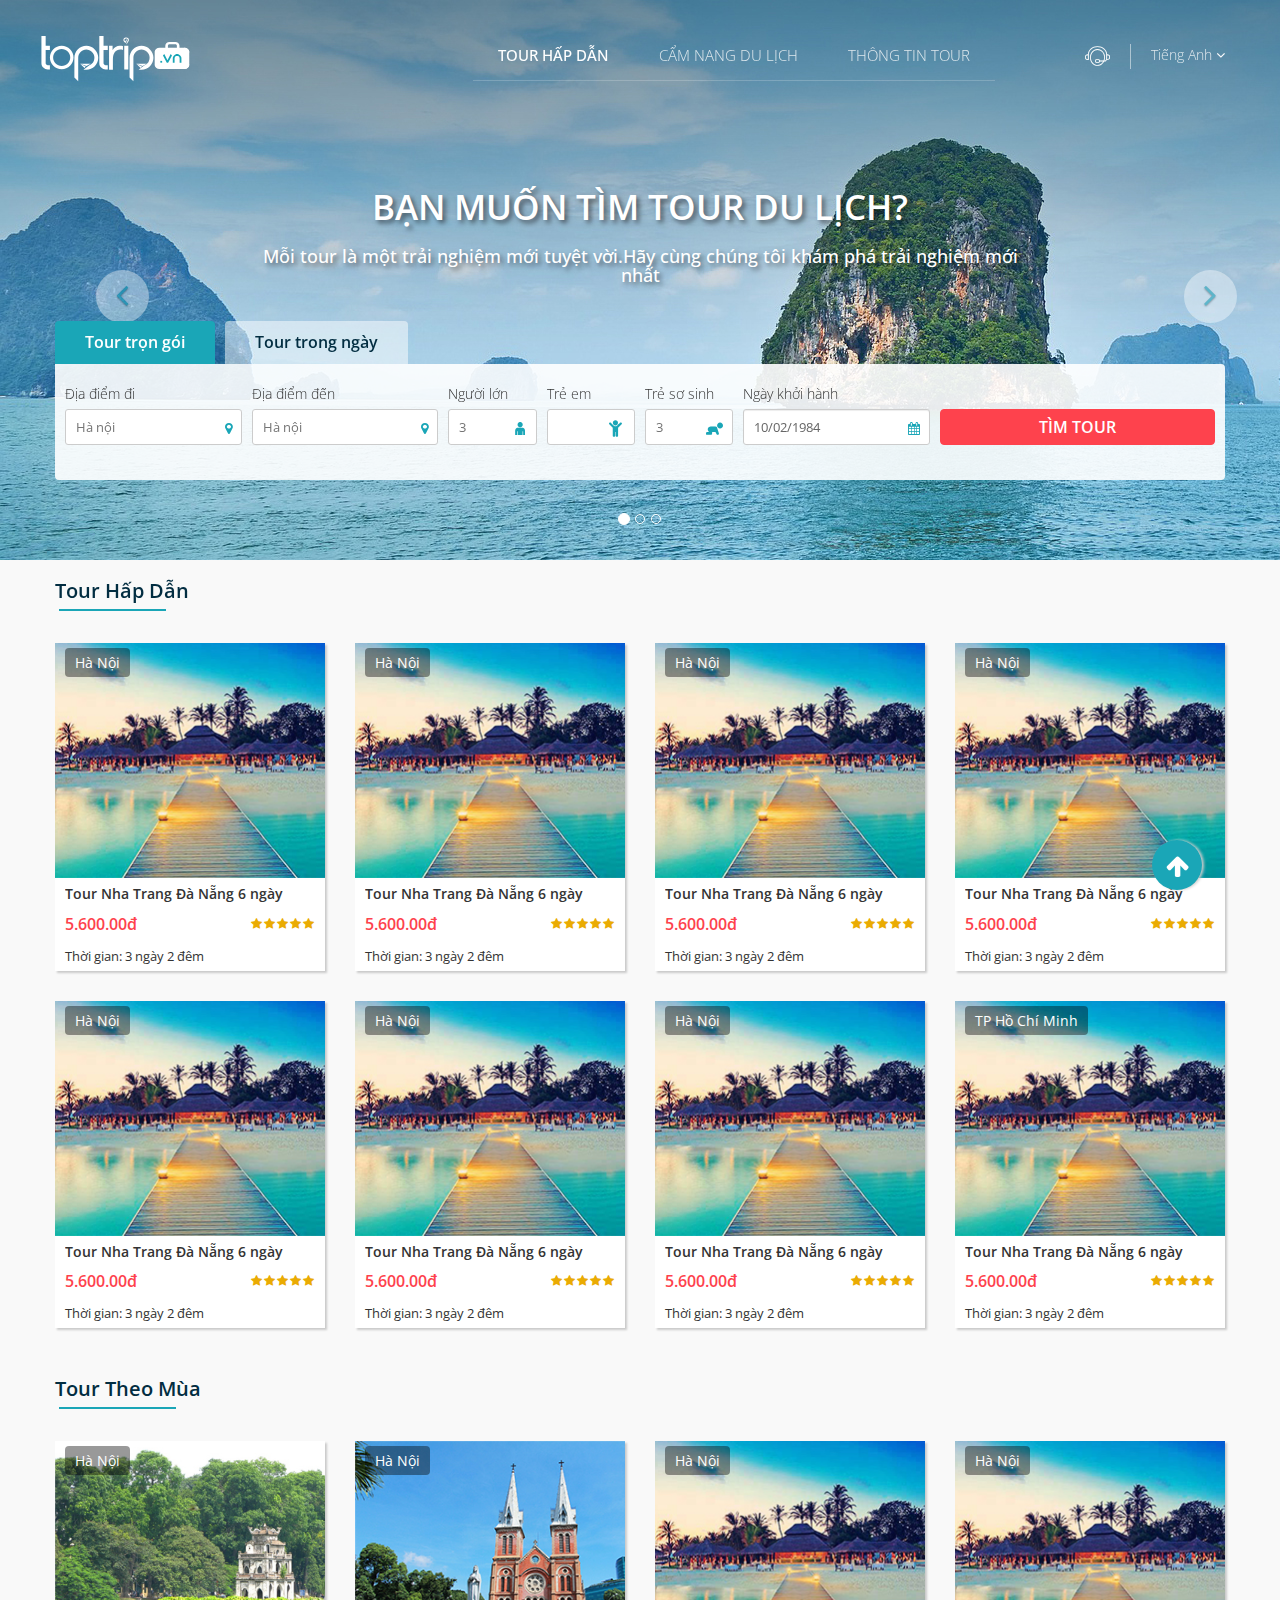
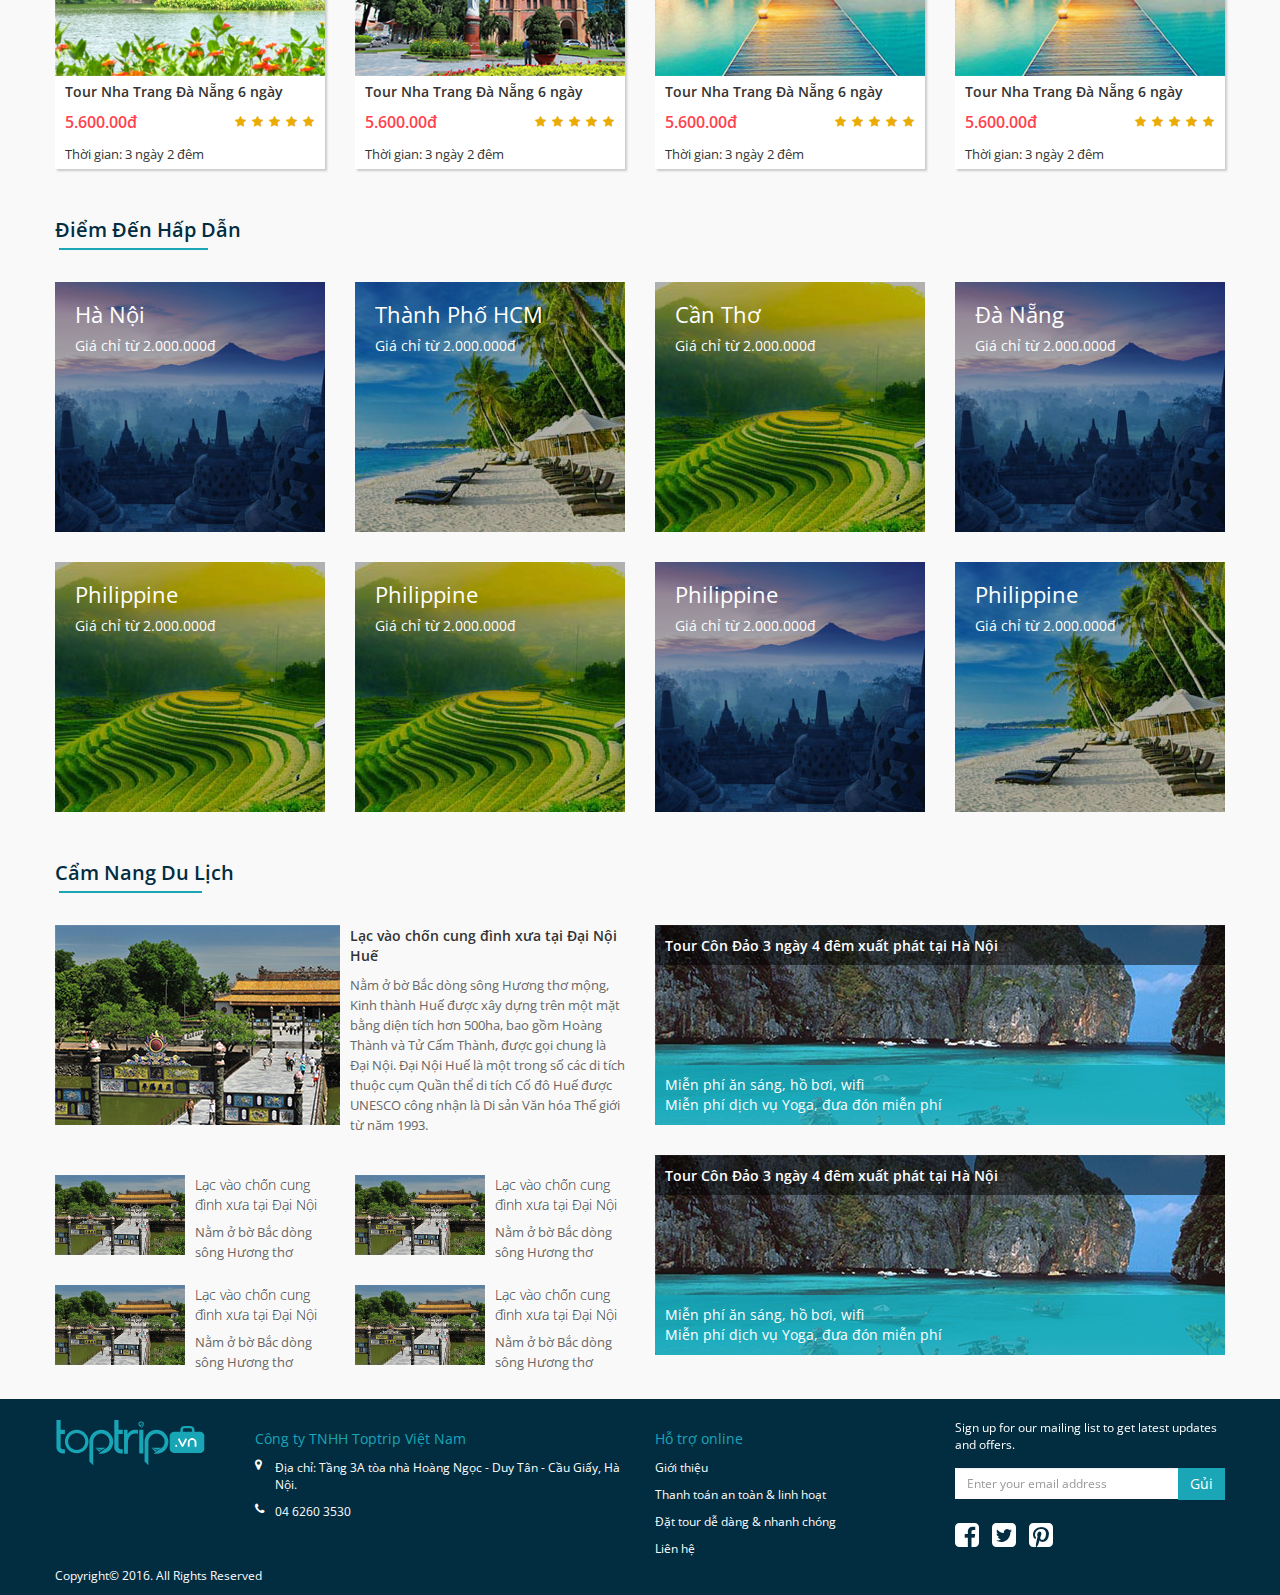
<file: index.html>
<!DOCTYPE html>
<html lang="en">

<head>
	<meta charset="utf-8">
	<meta http-equiv="X-UA-Compatible" content="IE=edge">
	<link href="https://fonts.googleapis.com/css?family=Open+Sans:400,600,600i,700,800" rel="stylesheet">
	<meta name="viewport" content="width=device-width, initial-scale=1.0, maximum-scale=1.0, user-scalable=no" />
	<title>Home Page</title>

	<!-- Bootstrap -->
	<link href="assets/css/swiper.min.css" rel="stylesheet">
	<link href="assets/css/lightgallery.min.css" rel="stylesheet">
	<link href="assets/css/style.css" rel="stylesheet">
	<link href="assets/css/daterangepicker.css" rel="stylesheet">

	<!-- HTML5 shim and Respond.js for IE8 support of HTML5 elements and media queries -->
	<!--[if lt IE 9]>
		<script src="https://oss.maxcdn.com/html5shiv/3.7.2/html5shiv.min.js"></script>
		<script src="https://oss.maxcdn.com/respond/1.4.2/respond.min.js"></script>
	<![endif]-->

	<!-- Favicon -->
	<link rel="apple-touch-icon-precomposed" href="assets/ico/apple-touch-icon-precomposed.png">
	<link rel="icon" href="assets/ico/favicon.ico">
</head>

<body class="home-page" id="page" data-spy="scroll" data-target=".navbar" data-offset="100">
	<!-- <nav id="offcanvas-menu" class="offcanvas-menu">
		<ul class="menu">
			<li class=""><a href="#page">Home</a></li>
			<li><a href="#our-service">Services</a></li>
			<li><a href="#platform-module">Platform</a></li>
			<li><a href="#our-project">Projects</a></li>
			<li><a href="#job-openings">Join Us</a></li>
			<li><a href="about-us.html">About Us</a></li>
			<li><a href="contact.html">Contact</a></li>
		</ul>
	</nav> -->
	<div class="wrapper">
		<section class="carousel-form">
			<div class="container-fluid">
				<div id="homeCarousel" class="carousel slide" data-ride="carousel">
					 <ol class="carousel-indicators">
					    <li data-target="#homeCarousel" data-slide-to="0" class="active"></li>
					    <li data-target="#homeCarousel" data-slide-to="1"></li>
					    <li data-target="#homeCarousel" data-slide-to="2"></li>
					  </ol>
					  <!-- Wrapper for slides -->
					  <div class="carousel-inner" role="listbox">
					    <div class="item active">
					      <img src="assets/images/bg-home.jpg" alt="Slide home">
					      <div class="carousel-caption">
						      <h1>Bạn muốn tìm tour du lịch?</h1>
							  <h2>Mỗi tour là một trải nghiệm mới tuyệt vời.Hãy cùng chúng tôi khám phá trải nghiệm mới nhất</h2>
					      </div>
					    </div>
					  </div>

					  <!-- Controls -->
					  <a class="left carousel-control" href="#homeCarousel" role="button" data-slide="prev">
					    <span class="left-circle" aria-hidden="true">
					    	<i class="fa fa-angle-left" aria-hidden="true"></i>
					    </span>
					    <span class="sr-only">Previous</span>
					  </a>
					  <a class="right carousel-control" href="#homeCarousel" role="button" data-slide="next">
					    <span class="right-circle" aria-hidden="true"><i class="fa fa-angle-right" aria-hidden="true"></i></span>
					    <span class="sr-only">Next</span>
					  </a>
				</div>
			</div>
			<header id="header" class="site-header">
				<div class="container">
					<nav id="sticky-navbar" class="navbar navbar-default navbar-fixed-top navbar-home" role="navigation" data-spy="affix" data-offset-top="60" data-offset-bottom="244">
					<div class="container container-lg">
						<!-- Brand and toggle get grouped for better mobile display -->
						<div class="navbar-header">
							<button type="button" class="navbar-toggle" data-toggle="collapse" data-target=".navbar-ex1-collapse">
								<span class="sr-only">Toggle navigation</span>
								<span class="icon-bar"></span>
								<span class="icon-bar"></span>
								<span class="icon-bar"></span>
							</button>
							<a class="navbar-brand navbar-logo" href="index.html"><img class="default-logo" src="assets/images/logo-white.svg" alt="Logo"><img class="secondary-logo" src="assets/images/logo-color.svg" alt="Logo"></a>
						</div>

						<!-- Collect the nav links, forms, and other content for toggling -->
						<div class="collapse navbar-collapse navbar-ex1-collapse">
							<ul class="nav navbar-nav menutop">
								<li class="active"><a href="listtour.html">Tour hấp dẫn</a></li>
								<li><a href="new.html">cẩm nang du lịch</a></li>
								<li><a href="listtour.html">thông tin tour</a></li>
							</ul>
							<ul class="nav navbar-nav select-language">
								<li class="dropdown open">
			                       <a href="#" data-toggle="modal" data-target="#mysupport"> 
			                            <i class="icon icon-support" aria-hidden="true"></i>
			                        </a>
			                    </li>
			                    <li class="dropdown">
			                    	<a href="#" class="dropdown-toggle" id="language" data-toggle="dropdown" role="button" aria-haspopup="true" aria-expanded="true"> 
			                    			Tiếng Anh
			                    		<i class="fa fa-angle-down" aria-hidden="true"></i>
			                    	</a>
			                    	<ul class="dropdown-menu language" aria-labelledby="language">
				                    	<li>
					                    	<a href="#">Tiếng Việt</a>
				                    	</li>
				                    	<li>
					                    	<a href="#">Tiếng Nga</a>
				                    	</li>
			                    	</ul>
			                    </li>
							</ul>	
							<!--  popup support -->
							<div id="mysupport" class="modal fade model-popup" role="dialog">
							  <div class="modal-dialog">

							    <!-- Modal content-->
							    <div class="modal-content">
							      <div class="modal-header">
							        <button type="button" class="close" data-dismiss="modal">&times;</button>
							        <h4 class="modal-title">Hỗ trợ</h4>
							      </div>
							      <div class="modal-body">
							        <p class="text-center">Gọi ngay đến số  08 526 565 để được hỗ trợ</p>
							      </div>
							      
							    </div>

							  </div>
							</div>
						</div><!-- /.navbar-collapse -->
					</div>
				</nav>
				</div>
			</header>
			<!-- end header -->
			<div class="box-seach">	
				<div class="container">
					<ul class="nav nav-tabs tabs-home" role="tablist">
					    <li role="presentation" class="active"><a href="#tourpackage" aria-controls="home" role="tab" data-toggle="tab">Tour trọn gói</a></li>
					    <li role="presentation"><a href="#tour" aria-controls="tour" role="tab" data-toggle="tab">Tour trong ngày</a></li>
					</ul>
				<div class="tab-content">
				    <div role="tabpanel" class="tab-pane active" id="tourpackage">
					    <form action="index-content_submit" method="get" accept-charset="utf-8">
					    	<div class="booking-form">
					    		<div class="row main-form">
									<div class="col-md-2 col-xs-12 col-item">
										<div class="form-group">
											<label for="search-from">Địa điểm đi</label>
											<input id="search-from" type="text" name="" placeholder="Hà nội">
											<i class="fa fa-map-marker" aria-hidden="true"></i>
										</div>
									</div>	
									<div class="col-md-2 col-xs-12 col-item">
										<div class="form-group">
											<label for="search-to">Địa điểm đến</label>
											<input id="search-to" type="text" name=""  placeholder="Hà nội">
											<i class="fa fa-map-marker" aria-hidden="true"></i>
										</div>
									</div>	
									<div class="col-md-1 col-xs-12 col-item">
										<div class="form-group">
											<label for="search-adults">Người lớn</label>
											<input id="search-adults" type="text" name="" placeholder="3">
											<i class="icon icon-adult-avatar" aria-hidden="true"></i>
										</div>
									</div>		
									<div class="col-md-1 col-xs-12 col-item">
										<div class="form-group">
											<label for="search-children">Trẻ em</label>
											<input id="search-children" type="text" name="">
											<i class="icon icon-Children" aria-hidden="true"></i>
										</div>
									</div>		
									<div class="col-md-1 col-xs-12 col-item">
										<div class="form-group">
											<label for="search-infants">Trẻ sơ sinh</label>
											<input  id="search-infants" type="text" name="" placeholder="3">
											<i class="icon icon-crawling-baby-silhouette" aria-hidden="true"></i>
										</div>
									</div>	
									<div class="col-md-2 col-item col-xs-12">
										<div class="form-group">
											<label for="search-date">Ngày khởi hành</label>
											<input id="search-date"  type="text" name="daterange" class="date form-control" value="10/2/1984">
											<i class="fa fa-calendar" aria-hidden="true"></i>
										</div>
									</div>		
									<div class="col-md-3 col-xs-12 col-item">
										<button type="submit" class="btn btn-primary btn-searchtour ">tìm tour</button>
									</div>		    		
					    		</div>
					    	</div>
						</form>		    	
				    </div>
				    <div role="tabpanel" class="tab-pane" id="tour">
				    	 <form action="index-content_submit" method="get" accept-charset="utf-8">
					    	<div class="booking-form">
					    		<div class="row main-form">
									<div class="col-md-2 col-xs-12 col-item">
										<div class="form-group">
											<label for="">Địa điểm đi</label>
											<input type="" name="" placeholder="Hà nội">
											<i class="fa fa-map-marker" aria-hidden="true"></i>
										</div>
									</div>	
									<div class="col-md-2 col-xs-12 col-item">
										<div class="form-group">
											<label for="">Địa điểm đến</label>
											<input type="" name=""  placeholder="Hà nội">
											<i class="fa fa-map-marker" aria-hidden="true"></i>
										</div>
									</div>	
									<div class="col-md-1 col-xs-12 col-item">
										<div class="form-group">
											<label for="">Người lớn</label>
											<input type="" name="" placeholder="3">
											<i class="icon icon-adult-avatar" aria-hidden="true"></i>
										</div>
									</div>		
									<div class="col-md-1 col-xs-12 col-item">
										<div class="form-group">
											<label for="">Trẻ em</label>
											<input type="" name="">
											<i class="icon icon-Children" aria-hidden="true"></i>
										</div>
									</div>		
									<div class="col-md-1 col-xs-12 col-item">
										<div class="form-group">
											<label for="">Trẻ sơ sinh</label>
											<input type="" name="" placeholder="3">
											<i class="icon icon-crawling-baby-silhouette" aria-hidden="true"></i>
										</div>
									</div>	
									<div class="col-md-2 col-item col-xs-12">
										<div class="form-group">
											<label for="search-date">Ngày khởi hành</label>
											<input id="search-date"  type="text" name="daterange" class="date form-control" value="5/2/1988">
											<i class="fa fa-calendar" aria-hidden="true"></i>
										</div>
									</div>		
									<div class="col-md-3 col-xs-12 col-item">
										<button type="submit" class="btn btn-primary btn-searchtour ">tìm tour</button>
									</div>		    		
					    		</div>
					    	</div>
						</form>
				    </div>
				</div>
				</div>
			</div>
			<!-- end box search -->
		</section>
<main id="main" class="site-main">
	<section class="tour-hot">
		<div class="container">
			<h2 class="tour-title">
				<a href="listtour.html" title="">Tour hấp dẫn</a>
			</h2>
			<div class="tour-body tour-mobile">
				<div class="tourhot-projects">
					<div id="tourhot-projects"  class="swiper-container">
						<!-- Additional required wrapper -->
						<div class="swiper-wrapper">
							<!-- Slides -->
							<div class="swiper-slide">
								<div class="tour-item">
									<div class="tour-image">
										<a href="" title="">
											<img src="assets/images/tour-img.jpg" class="img-responsive" alt="">
										</a>
										<span><a href="" title="">Hà Nội</a></span>
									</div>
									<div class="tour-info">
										<h4>
											<a href="" title="">Tour Nha Trang Đà Nẵng 6 ngày</a>
										</h4>
										<div class="tour-price-rating clearfix">
											<span class="tour-price pull-left">5.600.00đ</span>
											<span class="tour-rating pull-right"><i class="fa fa-star" aria-hidden="true"></i><i class="fa fa-star" aria-hidden="true"></i><i class="fa fa-star" aria-hidden="true"></i><i class="fa fa-star" aria-hidden="true"></i><i class="fa fa-star" aria-hidden="true"></i></span>
										</div>
										<span class="time">Thời gian: 3 ngày 2 đêm </span>
									</div>
								</div>
							</div>
							<div class="swiper-slide">
								<div class="tour-item">
									<div class="tour-image">
										<a href="" title="">
											<img src="assets/images/tour-img.jpg" class="img-responsive" alt="">
										</a>
										<span><a href="" title="">Hà Nội</a></span>
									</div>
									<div class="tour-info">
										<h4>
											<a href="" title="">Tour Nha Trang Đà Nẵng 6 ngày</a>
										</h4>
										<div class="tour-price-rating clearfix">
											<span class="tour-price pull-left">5.600.00đ</span>
											<span class="tour-rating pull-right"><i class="fa fa-star" aria-hidden="true"></i><i class="fa fa-star" aria-hidden="true"></i><i class="fa fa-star" aria-hidden="true"></i><i class="fa fa-star" aria-hidden="true"></i><i class="fa fa-star" aria-hidden="true"></i></span>
										</div>
										<span class="time">Thời gian: 3 ngày 2 đêm </span>
									</div>
								</div>
							</div>
							<div class="swiper-slide">
								<div class="tour-item">
									<div class="tour-image">
										<a href="" title="">
											<img src="assets/images/tour-img.jpg" class="img-responsive" alt="">
										</a>
										<span><a href="" title="">Hà Nội</a></span>
									</div>
									<div class="tour-info">
										<h4>
											<a href="" title="">Tour Nha Trang Đà Nẵng 6 ngày</a>
										</h4>
										<div class="tour-price-rating clearfix">
											<span class="tour-price pull-left">5.600.00đ</span>
											<span class="tour-rating pull-right"><i class="fa fa-star" aria-hidden="true"></i><i class="fa fa-star" aria-hidden="true"></i><i class="fa fa-star" aria-hidden="true"></i><i class="fa fa-star" aria-hidden="true"></i><i class="fa fa-star" aria-hidden="true"></i></span>
										</div>
										<span class="time">Thời gian: 3 ngày 2 đêm </span>
									</div>
								</div>
							</div>
							<div class="swiper-slide">
								<div class="tour-item">
									<div class="tour-image">
										<a href="" title="">
											<img src="assets/images/tour-img.jpg" class="img-responsive" alt="">
										</a>
										<span><a href="" title="">Hà Nội</a></span>
									</div>
									<div class="tour-info">
										<h4>
											<a href="" title="">Tour Nha Trang Đà Nẵng 6 ngày</a>
										</h4>
										<div class="tour-price-rating clearfix">
											<span class="tour-price pull-left">5.600.00đ</span>
											<span class="tour-rating pull-right"><i class="fa fa-star" aria-hidden="true"></i><i class="fa fa-star" aria-hidden="true"></i><i class="fa fa-star" aria-hidden="true"></i><i class="fa fa-star" aria-hidden="true"></i><i class="fa fa-star" aria-hidden="true"></i></span>
										</div>
										<span class="time">Thời gian: 3 ngày 2 đêm </span>
									</div>
								</div>
							</div>
						</div>
					</div>
				</div>					
			</div>
			<!-- end tour show in mobile -->
			<div class="tour-body tour-desktop">
				<div class="row">
					<div class="col-md-3 col-sm-6 col-xs-12">
						<div class="tour-item">
							<div class="tour-image">
								<a href="" title="">
									<img src="assets/images/tour-img.jpg" class="img-responsive" alt="">
								</a>
								<span><a href="#" title="">Hà Nội</a></span>
							</div>
							<div class="tour-info">
								<h4>
									<a href="" title="">Tour Nha Trang Đà Nẵng 6 ngày</a>
								</h4>
								<div class="tour-price-rating clearfix">
									<span class="tour-price pull-left">5.600.00đ</span>
									<span class="tour-rating pull-right"><i class="fa fa-star" aria-hidden="true"></i><i class="fa fa-star" aria-hidden="true"></i><i class="fa fa-star" aria-hidden="true"></i><i class="fa fa-star" aria-hidden="true"></i><i class="fa fa-star" aria-hidden="true"></i></span>
								</div>
								<span class="time">Thời gian: 3 ngày 2 đêm </span>
							</div>
						</div>
					</div>
					<div class="col-md-3 col-sm-6 col-xs-12">
						<div class="tour-item">
							<div class="tour-image">
								<a href="" title="">
									<img src="assets/images/tour-img.jpg" class="img-responsive" alt="">
								</a>
								<span><a href="#" title="">Hà Nội</a></span>
							</div>
							<div class="tour-info">
								<h4>
									<a href="" title="">Tour Nha Trang Đà Nẵng 6 ngày</a>
								</h4>
								<div class="tour-price-rating clearfix">
									<span class="tour-price pull-left">5.600.00đ</span>
									<span class="tour-rating pull-right"><i class="fa fa-star" aria-hidden="true"></i><i class="fa fa-star" aria-hidden="true"></i><i class="fa fa-star" aria-hidden="true"></i><i class="fa fa-star" aria-hidden="true"></i><i class="fa fa-star" aria-hidden="true"></i></span>
								</div>
								<span class="time">Thời gian: 3 ngày 2 đêm </span>
							</div>
						</div>
					</div>
					<div class="col-md-3 col-sm-6 col-xs-12">
						<div class="tour-item">
							<div class="tour-image">
								<a href="" title="">
									<img src="assets/images/tour-img.jpg" class="img-responsive" alt="">
								</a>
								<span><a href="#" title="">Hà Nội</a></span>
							</div>
							<div class="tour-info">
								<h4>
									<a href="" title="">Tour Nha Trang Đà Nẵng 6 ngày</a>
								</h4>
								<div class="tour-price-rating clearfix">
									<span class="tour-price pull-left">5.600.00đ</span>
									<span class="tour-rating pull-right"><i class="fa fa-star" aria-hidden="true"></i><i class="fa fa-star" aria-hidden="true"></i><i class="fa fa-star" aria-hidden="true"></i><i class="fa fa-star" aria-hidden="true"></i><i class="fa fa-star" aria-hidden="true"></i></span>
								</div>
								<span class="time">Thời gian: 3 ngày 2 đêm </span>
							</div>
						</div>
					</div>
					<div class="col-md-3 col-sm-6 col-xs-12">
						<div class="tour-item">
							<div class="tour-image">
								<a href="" title="">
									<img src="assets/images/tour-img.jpg" class="img-responsive" alt="">
								</a>
								<span><a href="#" title="">Hà Nội</a></span>
							</div>
							<div class="tour-info">
								<h4>
									<a href="" title="">Tour Nha Trang Đà Nẵng 6 ngày</a>
								</h4>
								<div class="tour-price-rating clearfix">
									<span class="tour-price pull-left">5.600.00đ</span>
									<span class="tour-rating pull-right"><i class="fa fa-star" aria-hidden="true"></i><i class="fa fa-star" aria-hidden="true"></i><i class="fa fa-star" aria-hidden="true"></i><i class="fa fa-star" aria-hidden="true"></i><i class="fa fa-star" aria-hidden="true"></i></span>
								</div>
								<span class="time">Thời gian: 3 ngày 2 đêm </span>
							</div>
						</div>
					</div>
					<div class="col-md-3 col-sm-6 col-xs-12">
						<div class="tour-item">
							<div class="tour-image">
								<a href="" title="">
									<img src="assets/images/tour-img.jpg" class="img-responsive" alt="">
								</a>
								<span><a href="#" title="">Hà Nội</a></span>
							</div>
							<div class="tour-info">
								<h4>
									<a href="" title="">Tour Nha Trang Đà Nẵng 6 ngày</a>
								</h4>
								<div class="tour-price-rating clearfix">
									<span class="tour-price pull-left">5.600.00đ</span>
									<span class="tour-rating pull-right"><i class="fa fa-star" aria-hidden="true"></i><i class="fa fa-star" aria-hidden="true"></i><i class="fa fa-star" aria-hidden="true"></i><i class="fa fa-star" aria-hidden="true"></i><i class="fa fa-star" aria-hidden="true"></i></span>
								</div>
								<span class="time">Thời gian: 3 ngày 2 đêm </span>
							</div>
						</div>
					</div>
					<div class="col-md-3 col-sm-6 col-xs-12">
						<div class="tour-item">
							<div class="tour-image">
								<a href="" title="">
									<img src="assets/images/tour-img.jpg" class="img-responsive" alt="">
								</a>
								<span><a href="#" title="">Hà Nội</a></span>
							</div>
							<div class="tour-info">
								<h4>
									<a href="" title="">Tour Nha Trang Đà Nẵng 6 ngày</a>
								</h4>
								<div class="tour-price-rating clearfix">
									<span class="tour-price pull-left">5.600.00đ</span>
									<span class="tour-rating pull-right"><i class="fa fa-star" aria-hidden="true"></i><i class="fa fa-star" aria-hidden="true"></i><i class="fa fa-star" aria-hidden="true"></i><i class="fa fa-star" aria-hidden="true"></i><i class="fa fa-star" aria-hidden="true"></i></span>
								</div>
								<span class="time">Thời gian: 3 ngày 2 đêm </span>
							</div>
						</div>
					</div>
					<div class="col-md-3 col-sm-6 col-xs-12">
						<div class="tour-item">
							<div class="tour-image">
								<a href="" title="">
									<img src="assets/images/tour-img.jpg" class="img-responsive" alt="">
								</a>
								<span><a href="#" title="">Hà Nội</a></span>
							</div>
							<div class="tour-info">
								<h4>
									<a href="" title="">Tour Nha Trang Đà Nẵng 6 ngày</a>
								</h4>
								<div class="tour-price-rating clearfix">
									<span class="tour-price pull-left">5.600.00đ</span>
									<span class="tour-rating pull-right"><i class="fa fa-star" aria-hidden="true"></i><i class="fa fa-star" aria-hidden="true"></i><i class="fa fa-star" aria-hidden="true"></i><i class="fa fa-star" aria-hidden="true"></i><i class="fa fa-star" aria-hidden="true"></i></span>
								</div>
								<span class="time">Thời gian: 3 ngày 2 đêm </span>
							</div>
						</div>
					</div>
					<div class="col-md-3 col-sm-6 col-xs-12">
						<div class="tour-item">
							<div class="tour-image">
								<a href="" title="">
									<img src="assets/images/tour-img.jpg" class="img-responsive" alt="">
								</a>
								<span><a href="#" title="">TP Hồ Chí Minh</a></span>
							</div>
							<div class="tour-info">
								<h4>
									<a href="" title="">Tour Nha Trang Đà Nẵng 6 ngày</a>
								</h4>
								<div class="tour-price-rating clearfix">
									<span class="tour-price pull-left">5.600.00đ</span>
									<span class="tour-rating pull-right"><i class="fa fa-star" aria-hidden="true"></i><i class="fa fa-star" aria-hidden="true"></i><i class="fa fa-star" aria-hidden="true"></i><i class="fa fa-star" aria-hidden="true"></i><i class="fa fa-star" aria-hidden="true"></i></span>
								</div>
								<span class="time">Thời gian: 3 ngày 2 đêm </span>
							</div>
						</div>
					</div>
				</div>			
			</div>
			<!-- end tour show in desktop -->
		</div>
	</section>
	<!--********* end Tour Hot -->
	<section class="tour-season">
		<div class="container">
			<h2 class="tour-title">
				<a href="listtour.html" title="">Tour theo mùa</a>
			</h2>
			<div class="tour-body tour-mobile">
				<div class="tourseason-projects">
					<div id="tourseason-projects"  class="swiper-container">
						<!-- Additional required wrapper -->
						<div class="swiper-wrapper">
							<!-- Slides -->
							<div class="swiper-slide">
								<div class="tour-item">
									<div class="tour-image">
										<a href="" title="">
											<img src="assets/images/tour-img-3.jpg" class="img-responsive" alt="">
										</a>
										<span><a href="#" title="">Hà Nội</a></span>
									</div>
									<div class="tour-info">
										<h4>
											<a href="" title="">Tour Nha Trang Đà Nẵng 6 ngày</a>
										</h4>
										<div class="tour-price-rating clearfix">
											<span class="tour-price pull-left">5.600.00đ</span>
											<span class="tour-rating pull-right">
												<i class="fa fa-star" aria-hidden="true"></i>
												<i class="fa fa-star" aria-hidden="true"></i>
												<i class="fa fa-star" aria-hidden="true"></i>
												<i class="fa fa-star" aria-hidden="true"></i>
												<i class="fa fa-star" aria-hidden="true"></i>
											</span>
										</div>
										<span class="time">Thời gian: 3 ngày 2 đêm </span>
									</div>
								</div>
							</div>
							<div class="swiper-slide">
								<div class="tour-item">
									<div class="tour-image">
										<a href="" title="">
											<img src="assets/images/tour-img-2.jpg" class="img-responsive" alt="">
										</a>
										<span><a href="#" title="">Hà Nội</a></span>
									</div>
									<div class="tour-info">
										<h4>
											<a href="" title="">Tour Nha Trang Đà Nẵng 6 ngày</a>
										</h4>
										<div class="tour-price-rating clearfix">
											<span class="tour-price pull-left">5.600.00đ</span>
											<span class="tour-rating pull-right">
												<i class="fa fa-star" aria-hidden="true"></i>
												<i class="fa fa-star" aria-hidden="true"></i>
												<i class="fa fa-star" aria-hidden="true"></i>
												<i class="fa fa-star" aria-hidden="true"></i>
												<i class="fa fa-star" aria-hidden="true"></i>
											</span>
										</div>
										<span class="time">Thời gian: 3 ngày 2 đêm </span>
									</div>
								</div>
							</div>
							<div class="swiper-slide">
								<div class="tour-item">
									<div class="tour-image">
										<a href="" title="">
											<img src="assets/images/tour-img-3.jpg" class="img-responsive" alt="">
										</a>
										<span><a href="#" title="">Hà Nội</a></span>
									</div>
									<div class="tour-info">
										<h4>
											<a href="" title="">Tour Nha Trang Đà Nẵng 6 ngày</a>
										</h4>
										<div class="tour-price-rating clearfix">
											<span class="tour-price pull-left">5.600.00đ</span>
											<span class="tour-rating pull-right">
												<i class="fa fa-star" aria-hidden="true"></i>
												<i class="fa fa-star" aria-hidden="true"></i>
												<i class="fa fa-star" aria-hidden="true"></i>
												<i class="fa fa-star" aria-hidden="true"></i>
												<i class="fa fa-star" aria-hidden="true"></i>
											</span>
										</div>
										<span class="time">Thời gian: 3 ngày 2 đêm </span>
									</div>
								</div>
							</div>
							<div class="swiper-slide">
								<div class="tour-item">
									<div class="tour-image">
										<a href="" title="">
											<img src="assets/images/tour-img.jpg" class="img-responsive" alt="">
										</a>
										<span><a href="#" title="">Hà Nội</a></span>
									</div>
									<div class="tour-info">
										<h4>
											<a href="" title="">Tour Nha Trang Đà Nẵng 6 ngày</a>
										</h4>
										<div class="tour-price-rating clearfix">
											<span class="tour-price pull-left">5.600.00đ</span>
											<span class="tour-rating pull-right">
												<i class="fa fa-star" aria-hidden="true"></i>
												<i class="fa fa-star" aria-hidden="true"></i>
												<i class="fa fa-star" aria-hidden="true"></i>
												<i class="fa fa-star" aria-hidden="true"></i>
												<i class="fa fa-star" aria-hidden="true"></i>
											</span>
										</div>
										<span class="time">Thời gian: 3 ngày 2 đêm </span>
									</div>
								</div>
							</div>
						</div>
					</div>
				</div>					
			</div>
			<!-- end tour show in mobile -->
			<div class="tour-body tour-desktop">
				<div class="row">
					<div class="col-md-3 col-sm-6 col-xs-12">
						<div class="tour-item">
							<div class="tour-image">
								<a href="" title="">
									<img src="assets/images/tour-img-3.jpg" class="img-responsive" alt="">
								</a>
								<span><a href="#" title="">Hà Nội</a></span>
							</div>
							<div class="tour-info">
								<h4>
									<a href="" title="">Tour Nha Trang Đà Nẵng 6 ngày</a>
								</h4>
								<div class="tour-price-rating clearfix">
									<span class="tour-price pull-left">5.600.00đ</span>
									<span class="tour-rating pull-right">
										<i class="fa fa-star" aria-hidden="true"></i>
										<i class="fa fa-star" aria-hidden="true"></i>
										<i class="fa fa-star" aria-hidden="true"></i>
										<i class="fa fa-star" aria-hidden="true"></i>
										<i class="fa fa-star" aria-hidden="true"></i>
									</span>
								</div>
								<span class="time">Thời gian: 3 ngày 2 đêm </span>
							</div>
						</div>
					</div>
					<div class="col-md-3 col-sm-6 col-xs-12">
						<div class="tour-item">
							<div class="tour-image">
								<a href="" title="">
									<img src="assets/images/tour-img-2.jpg" class="img-responsive" alt="">
								</a>
								<span><a href="#" title="">Hà Nội</a></span>
							</div>
							<div class="tour-info">
								<h4>
									<a href="" title="">Tour Nha Trang Đà Nẵng 6 ngày</a>
								</h4>
								<div class="tour-price-rating clearfix">
									<span class="tour-price pull-left">5.600.00đ</span>
									<span class="tour-rating pull-right">
										<i class="fa fa-star" aria-hidden="true"></i>
										<i class="fa fa-star" aria-hidden="true"></i>
										<i class="fa fa-star" aria-hidden="true"></i>
										<i class="fa fa-star" aria-hidden="true"></i>
										<i class="fa fa-star" aria-hidden="true"></i>
									</span>
								</div>
								<span class="time">Thời gian: 3 ngày 2 đêm </span>
							</div>
						</div>
					</div>
					<div class="col-md-3 col-sm-6 col-xs-12">
						<div class="tour-item">
							<div class="tour-image">
								<a href="" title="">
									<img src="assets/images/tour-img.jpg" class="img-responsive" alt="">
								</a>
								<span><a href="#" title="">Hà Nội</a></span>
							</div>
							<div class="tour-info">
								<h4>
									<a href="" title="">Tour Nha Trang Đà Nẵng 6 ngày</a>
								</h4>
								<div class="tour-price-rating clearfix">
									<span class="tour-price pull-left">5.600.00đ</span>
									<span class="tour-rating pull-right">
										<i class="fa fa-star" aria-hidden="true"></i>
										<i class="fa fa-star" aria-hidden="true"></i>
										<i class="fa fa-star" aria-hidden="true"></i>
										<i class="fa fa-star" aria-hidden="true"></i>
										<i class="fa fa-star" aria-hidden="true"></i>
									</span>
								</div>
								<span class="time">Thời gian: 3 ngày 2 đêm </span>
							</div>
						</div>
					</div>
					<div class="col-md-3 col-sm-6 col-xs-12">
						<div class="tour-item">
							<div class="tour-image">
								<a href="" title="">
									<img src="assets/images/tour-img.jpg" class="img-responsive" alt="">
								</a>
								<span><a href="#" title="">Hà Nội</a></span>
							</div>
							<div class="tour-info">
								<h4>
									<a href="" title="">Tour Nha Trang Đà Nẵng 6 ngày</a>
								</h4>
								<div class="tour-price-rating clearfix">
									<span class="tour-price pull-left">5.600.00đ</span>
									<span class="tour-rating pull-right">
										<i class="fa fa-star" aria-hidden="true"></i>
										<i class="fa fa-star" aria-hidden="true"></i>
										<i class="fa fa-star" aria-hidden="true"></i>
										<i class="fa fa-star" aria-hidden="true"></i>
										<i class="fa fa-star" aria-hidden="true"></i>
									</span>
								</div>
								<span class="time">Thời gian: 3 ngày 2 đêm </span>
							</div>
						</div>
					</div>
				</div>			
			</div>
			<!-- end tour show in desktop -->
		</div>
	</section>
	<!--********* end Tour Season -->
	<section class="city-home">
		<div class="container">
			<h2 class="tour-title">
				<a href="listtour.html" title="">điểm đến hấp dẫn</a>
			</h2>
			<div class="city-body city-mobile">
				<div class="city-projects">
					<div id="city-projects"  class="swiper-container">
						<!-- Additional required wrapper -->
						<div class="swiper-wrapper">
							<!-- Slides -->
							<div class="swiper-slide">
								<div class="city-item">
									<img src="assets/images/city-img-2.jpg" class="img-responsive" alt="">
									<div class="overlay"></div>
									<div class="view-bt">Xem các tour giá rẻ</div>
									<a href="#">
									<div class="city-detail"><h3>Hà Nội</h3><p>Giá chỉ từ 2.000.000đ</p></div>
									</a>	
								</div>
							</div>
						</div>
					</div>
				</div>			
			</div>
			<!-- end city show in mobile -->
			<div class="city-body city-desktop">
				<div class="row">
					<div class="col-md-3 col-sm-6 col-xs-12">
						<div class="city-item">
							<img src="assets/images/city-img-2.jpg" class="img-responsive" alt="">
							<div class="overlay"></div>
							<div class="view-bt">Xem các tour giá rẻ</div>
							<a href="#">
							<div class="city-detail"><h3>Hà Nội</h3><p>Giá chỉ từ 2.000.000đ</p></div>
							</a>	
						</div>
					</div>	
					<div class="col-md-3 col-sm-6 col-xs-12">
						<div class="city-item">
							<img src="assets/images/city-img-3.jpg" class="img-responsive" alt="">
							<div class="overlay"></div>
							<div class="view-bt">Xem các tour giá rẻ</div>
							<a href="#">
							<div class="city-detail"><h3>Thành Phố HCM</h3><p>Giá chỉ từ 2.000.000đ</p></div>
							</a>	
						</div>
					</div>
					<div class="col-md-3 col-sm-6 col-xs-12">
						<div class="city-item">
							<img src="assets/images/city-img.jpg" class="img-responsive" alt="">
							<div class="overlay"></div>
							<div class="view-bt">Xem các tour giá rẻ</div>
							<a href="#">
							<div class="city-detail"><h3>Cần Thơ</h3><p>Giá chỉ từ 2.000.000đ</p></div>
							</a>	
						</div>
					</div>	
					<div class="col-md-3 col-sm-6 col-xs-12">
						<div class="city-item">
							<img src="assets/images/city-img-2.jpg" class="img-responsive" alt="">
							<div class="overlay"></div>
							<div class="view-bt">Xem các tour giá rẻ</div>
							<a href="#">
							<div class="city-detail"><h3>Đà Nẵng</h3><p>Giá chỉ từ 2.000.000đ</p></div>
							</a>	
						</div>
					</div>
					<div class="col-md-3 col-sm-6 col-xs-12">
						<div class="city-item">
							<img src="assets/images/city-img.jpg" class="img-responsive" alt="">
							<div class="overlay"></div>
							<div class="view-bt">Xem các tour giá rẻ</div>
							<a href="#">
							<div class="city-detail"><h3>Philippine</h3><p>Giá chỉ từ 2.000.000đ</p></div>
							</a>	
						</div>
					</div>
					<div class="col-md-3 col-sm-6 col-xs-12">
						<div class="city-item">
							<img src="assets/images/city-img.jpg" class="img-responsive" alt="">
							<div class="overlay"></div>
							<div class="view-bt">Xem các tour giá rẻ</div>
							<a href="#">
							<div class="city-detail"><h3>Philippine</h3><p>Giá chỉ từ 2.000.000đ</p></div>
							</a>	
						</div>
					</div>
					<div class="col-md-3 col-sm-6 col-xs-12">
						<div class="city-item">
							<img src="assets/images/city-img-2.jpg" class="img-responsive" alt="">
							<div class="overlay"></div>
							<div class="view-bt">Xem các tour giá rẻ</div>
							<a href="#">
							<div class="city-detail"><h3>Philippine</h3><p>Giá chỉ từ 2.000.000đ</p></div>
							</a>	
						</div>
					</div>
					<div class="col-md-3 col-sm-6 col-xs-12">
						<div class="city-item">
							<img src="assets/images/city-img-3.jpg" class="img-responsive" alt="">
							<div class="overlay"></div>
							<div class="view-bt">Xem các tour giá rẻ</div>
							<a href="#">
							<div class="city-detail"><h3>Philippine</h3><p>Giá chỉ từ 2.000.000đ</p></div>
							</a>	
						</div>
					</div>
				</div>
			</div>
			<!-- end city show in desktop -->
		</div>
	</section>
	<!--********* End City -->
	<section class="main-bottom">
		<div class="container">	
			<h2 class="tour-title">
				<a href="listtour.html" title="">Cẩm nang du lịch</a>
			</h2>
			<div class="row">	
				<div class="col-md-6 col-sm-6 visible-lg-block visible-md-block">
					<div class="travel-guide">
						<div class="travel-guide-top clearfix">
							<div class="travel-guide-img pull-left">
								<a href="#"><img src="assets/images/img-new.jpg" class="img-responsive" alt=""></a>
							</div>
							<div class="travel-guide-content">
								<h4><a href="#">Lạc vào chốn cung đình xưa tại Đại Nội Huế</a></h4>
								<p>Nằm ở bờ Bắc dòng sông Hương thơ mộng, Kinh thành Huế được xây dựng trên một mặt bằng diện tích hơn 500ha, bao gồm Hoàng Thành và Tử Cấm Thành, được gọi chung là Đại Nội. Đại Nội Huế là một trong số các di tích thuộc cụm Quần thể di tích Cố đô Huế được UNESCO công nhận là Di sản Văn hóa Thế giới từ năm 1993.</p>
							</div>
						</div>
						<div class="travel-guide-bottom">
							<div class="row">	
								<div class="col-md-6 col-sm-6 travel-guide-item">
									<div class="travel-guide-img pull-left">
										<a href="#"><img src="assets/images/img-new.jpg" class="img-responsive" alt=""></a>
									</div>
									<div class="travel-guide-content">
										<div class="travel-guide-title"><a href="#">Lạc vào chốn cung đình xưa tại Đại Nội Huế</a></div>
										<p>Nằm ở bờ Bắc dòng sông Hương thơ mộng, </p>
									</div>
								</div>
								<div class="col-md-6 col-sm-6 travel-guide-item">
									<div class="travel-guide-img pull-left">
										<a href="#"><img src="assets/images/img-new.jpg" class="img-responsive" alt=""></a>
									</div>
									<div class="travel-guide-content">
										<div class="travel-guide-title"><a href="#">Lạc vào chốn cung đình xưa tại Đại Nội Huế</a></div>
										<p>Nằm ở bờ Bắc dòng sông Hương thơ mộng, </p>
									</div>
								</div>
								<div class="col-md-6 col-sm-6 travel-guide-item">
									<div class="travel-guide-img pull-left">
										<a href="#"><img src="assets/images/img-new.jpg" class="img-responsive" alt=""></a>
									</div>
									<div class="travel-guide-content">
										<div class="travel-guide-title"><a href="#">Lạc vào chốn cung đình xưa tại Đại Nội Huế</a></div>
										<p>Nằm ở bờ Bắc dòng sông Hương thơ mộng, </p>
									</div>
								</div>
								<div class="col-md-6 col-sm-6 travel-guide-item">
									<div class="travel-guide-img pull-left">
										<a href="#"><img src="assets/images/img-new.jpg" class="img-responsive" alt=""></a>
									</div>
									<div class="travel-guide-content">
										<div class="travel-guide-title"><a href="#">Lạc vào chốn cung đình xưa tại Đại Nội Huế</a></div>
										<p>Nằm ở bờ Bắc dòng sông Hương thơ mộng, </p>
									</div>
								</div>
							</div>
						</div>
					</div>
				</div>
				<!-- end travel-guide -->
				<div class="col-md-6 col-sm-6 col-xs-12">
					<div class="tour-item-bottom">
						<img src="assets/images/tour-img-4.jpg" class="img-responsive" alt="">	
						<h4>
							<a href="#" title="">Tour Côn Đảo 3 ngày 4 đêm xuất phát tại Hà Nội </a>
						</h4>
						<div class="tour-item-info">
							<ul>
								<li>Miễn phí ăn sáng,  hồ bơi, wifi</li>
								<li>Miễn phí dịch vụ Yoga, đưa đón miễn phí</li>
							</ul>
						</div>
					</div>
					<div class="tour-item-bottom">
						<img src="assets/images/tour-img-4.jpg" class="img-responsive" alt="">	
						<h4>
							<a href="#" title="">Tour Côn Đảo 3 ngày 4 đêm xuất phát tại Hà Nội </a>
						</h4>
						<div class="tour-item-info">
							<ul>
								<li>Miễn phí ăn sáng,  hồ bơi, wifi</li>
								<li>Miễn phí dịch vụ Yoga, đưa đón miễn phí</li>
							</ul>
						</div>
					</div>
				</div>
			</div>
		</div>
	</section>
</main>

		<footer id="footer" class="site-footer">
		<p id="back-top" style="display: block;">
	    	<a href="#top"><span><i class="fa fa-arrow-up" aria-hidden="true"></i></span></a>
	    </p>
				<div class="site-info">
					<div class="container">
						<div class="row">
							<div class="col-sm-2 col-md-2 col-xs-12">
								<img src="assets/images/logo-color.svg" alt="" class="img-logo">
							</div>
							<div class="col-sm-3 col-md-4 col-xs-12 infocompany">
								<ul>
									<li class="namecompany">Công ty TNHH Toptrip Việt Nam</li>
									<li><i class="fa fa-map-marker" aria-hidden="true"></i>Địa chỉ: Tầng 3A tòa nhà Hoàng Ngọc - Duy Tân - Cầu Giấy, Hà Nội.</li>
									<li><i class="fa fa-phone" aria-hidden="true"></i>04 6260 3530</li>
								</ul>
							</div>
							<div class="col-sm-3 col-md-3 col-xs-12 linkfooter">
								<ul>
									<li>Hỗ trợ online</li>
									<li><a href="intro.html" title="">Giới thiệu</a></li>
									<li><a href="support.html" title="">Thanh toán an toàn & linh hoạt</a></li>
									<li><a href="support.html" title="">Đặt tour dễ dàng & nhanh chóng</a></li>
									<li><a href="contact.html" title="">Liên hệ</a></li>
								</ul>
							</div>
							<div class="col-sm-3 col-md-3 col-xs-12">
								<span>Sign up for our mailing list to get latest updates and offers.</span>
								<div class="form-group newsletter">
									<input id="newsEmail" type="text" class="form-control" data-type="email" placeholder="Enter your email address" name="email" autocomplete="off">
									<button class="btn newsbtn" type="button" data-ref="#newsEmail">Gủi</button>
								</div>
								<div class="social">
									<a href="" title=""><i class="fa fa-facebook-square" aria-hidden="true"></i></a>
									<a href="" title=""><i class="fa fa-twitter-square" aria-hidden="true"></i></a>
									<a href="" title=""><i class="fa fa-pinterest-square" aria-hidden="true"></i></a>
								</div>
							</div>
						</div>
					</div>
				</div>
				<div class="copyright"><div class="container"><span>Copyright© 2016. All Rights Reserved</span></div></div>
		</footer>
	</div><!-- .wrapper -->

	<!-- Javascript -->
	<script src="assets/js/jquery.min.js"></script>
	<script src="assets/js/swiper.jquery.min.js"></script>
	<script src="assets/js/bootstrap.min.js"></script>
	<!-- <script src="assets/js/wow.min.js"></script> -->
	<script type="text/javascript" src="assets/js/moment.min.js"></script>
	<script type="text/javascript" src="assets/js/daterangepicker.js"></script>
	<script src="assets/js/custom.js"></script>
</file>
<file: assets/css/daterangepicker.css>
.daterangepicker {
  position: absolute;
  color: inherit;
  background-color: #fff;
  border-radius: 4px;
  width: 278px;
  padding: 4px;
  margin-top: 1px;
  top: 100px;
  left: 20px;
  /* Calendars */ }
  .daterangepicker:before, .daterangepicker:after {
    position: absolute;
    display: inline-block;
    border-bottom-color: rgba(0, 0, 0, 0.2);
    content: ''; }
  .daterangepicker:before {
    top: -7px;
    border-right: 7px solid transparent;
    border-left: 7px solid transparent;
    border-bottom: 7px solid #ccc; }
  .daterangepicker:after {
    top: -6px;
    border-right: 6px solid transparent;
    border-bottom: 6px solid #fff;
    border-left: 6px solid transparent; }
  .daterangepicker.opensleft:before {
    right: 9px; }
  .daterangepicker.opensleft:after {
    right: 10px; }
  .daterangepicker.openscenter:before {
    left: 0;
    right: 0;
    width: 0;
    margin-left: auto;
    margin-right: auto; }
  .daterangepicker.openscenter:after {
    left: 0;
    right: 0;
    width: 0;
    margin-left: auto;
    margin-right: auto; }
  .daterangepicker.opensright:before {
    left: 9px; }
  .daterangepicker.opensright:after {
    left: 10px; }
  .daterangepicker.dropup {
    margin-top: -5px; }
    .daterangepicker.dropup:before {
      top: initial;
      bottom: -7px;
      border-bottom: initial;
      border-top: 7px solid #ccc; }
    .daterangepicker.dropup:after {
      top: initial;
      bottom: -6px;
      border-bottom: initial;
      border-top: 6px solid #fff; }
  .daterangepicker.dropdown-menu {
    max-width: none;
    z-index: 3001; }
  .daterangepicker.single .ranges, .daterangepicker.single .calendar {
    float: none; }
  .daterangepicker.show-calendar .calendar {
    display: block; }
  .daterangepicker .calendar {
    display: none;
    max-width: 270px;
    margin: 4px; }
    .daterangepicker .calendar.single .calendar-table {
      border: none; }
    .daterangepicker .calendar th, .daterangepicker .calendar td {
      white-space: nowrap;
      text-align: center;
      min-width: 32px; }
  .daterangepicker .calendar-table {
    border: 1px solid #fff;
    padding: 4px;
    border-radius: 4px;
    background-color: #fff; }
  .daterangepicker table {
    width: 100%;
    margin: 0; }
  .daterangepicker td, .daterangepicker th {
    text-align: center;
    width: 20px;
    height: 20px;
    border-radius: 4px;
    border: 1px solid transparent;
    white-space: nowrap;
    cursor: pointer; }
    .daterangepicker td.available:hover, .daterangepicker th.available:hover {
      background-color: #eee;
      border-color: transparent;
      color: inherit; }
    .daterangepicker td.week, .daterangepicker th.week {
      font-size: 80%;
      color: #ccc; }
  .daterangepicker td.off, .daterangepicker td.off.in-range, .daterangepicker td.off.start-date, .daterangepicker td.off.end-date {
    background-color: #fff;
    border-color: transparent;
    color: #999; }
  .daterangepicker td.in-range {
    background-color: #ebf4f8;
    border-color: transparent;
    color: #000;
    border-radius: 0; }
  .daterangepicker td.start-date {
    border-radius: 4px 0 0 4px; }
  .daterangepicker td.end-date {
    border-radius: 0 4px 4px 0; }
  .daterangepicker td.start-date.end-date {
    border-radius: 4px; }
  .daterangepicker td.active, .daterangepicker td.active:hover {
    background-color: #357ebd;
    border-color: transparent;
    color: #fff; }
  .daterangepicker th.month {
    width: auto; }
  .daterangepicker td.disabled, .daterangepicker option.disabled {
    color: #999;
    cursor: not-allowed;
    text-decoration: line-through; }
  .daterangepicker select.monthselect, .daterangepicker select.yearselect {
    font-size: 12px;
    padding: 1px;
    height: auto;
    margin: 0;
    cursor: default; }
  .daterangepicker select.monthselect {
    margin-right: 2%;
    width: 56%; }
  .daterangepicker select.yearselect {
    width: 40%; }
  .daterangepicker select.hourselect, .daterangepicker select.minuteselect, .daterangepicker select.secondselect, .daterangepicker select.ampmselect {
    width: 50px;
    margin-bottom: 0; }
  .daterangepicker .input-mini {
    border: 1px solid #ccc;
    border-radius: 4px;
    color: #555;
    height: 30px;
    line-height: 30px;
    display: block;
    vertical-align: middle;
    margin: 0 0 5px 0;
    padding: 0 6px 0 28px;
    width: 100%; }
    .daterangepicker .input-mini.active {
      border: 1px solid #08c;
      border-radius: 4px; }
  .daterangepicker .daterangepicker_input {
    position: relative; }
    .daterangepicker .daterangepicker_input i {
      position: absolute;
      left: 8px;
      top: 8px; }
  .daterangepicker.rtl .input-mini {
    padding-right: 28px;
    padding-left: 6px; }
  .daterangepicker.rtl .daterangepicker_input i {
    left: auto;
    right: 8px; }
  .daterangepicker .calendar-time {
    text-align: center;
    margin: 5px auto;
    line-height: 30px;
    position: relative;
    padding-left: 28px; }
    .daterangepicker .calendar-time select.disabled {
      color: #ccc;
      cursor: not-allowed; }

.ranges {
  font-size: 11px;
  float: none;
  margin: 4px;
  text-align: left; }
  .ranges ul {
    list-style: none;
    margin: 0 auto;
    padding: 0;
    width: 100%; }
  .ranges li {
    font-size: 13px;
    background-color: #f5f5f5;
    border: 1px solid #f5f5f5;
    border-radius: 4px;
    color: #08c;
    padding: 3px 12px;
    margin-bottom: 8px;
    cursor: pointer; }
    .ranges li:hover {
      background-color: #08c;
      border: 1px solid #08c;
      color: #fff; }
    .ranges li.active {
      background-color: #08c;
      border: 1px solid #08c;
      color: #fff; }

/*  Larger Screen Styling */
@media (min-width: 564px) {
  .daterangepicker {
    width: auto; }
    .daterangepicker .ranges ul {
      width: 160px; }
    .daterangepicker.single .ranges ul {
      width: 100%; }
    .daterangepicker.single .calendar.left {
      clear: none; }
    .daterangepicker.single.ltr .ranges, .daterangepicker.single.ltr .calendar {
      float: left; }
    .daterangepicker.single.rtl .ranges, .daterangepicker.single.rtl .calendar {
      float: right; }
    .daterangepicker.ltr {
      direction: ltr;
      text-align: left; }
      .daterangepicker.ltr .calendar.left {
        clear: left;
        margin-right: 0; }
        .daterangepicker.ltr .calendar.left .calendar-table {
          border-right: none;
          border-top-right-radius: 0;
          border-bottom-right-radius: 0; }
      .daterangepicker.ltr .calendar.right {
        margin-left: 0; }
        .daterangepicker.ltr .calendar.right .calendar-table {
          border-left: none;
          border-top-left-radius: 0;
          border-bottom-left-radius: 0; }
      .daterangepicker.ltr .left .daterangepicker_input {
        padding-right: 12px; }
      .daterangepicker.ltr .calendar.left .calendar-table {
        padding-right: 12px; }
      .daterangepicker.ltr .ranges, .daterangepicker.ltr .calendar {
        float: left; }
    .daterangepicker.rtl {
      direction: rtl;
      text-align: right; }
      .daterangepicker.rtl .calendar.left {
        clear: right;
        margin-left: 0; }
        .daterangepicker.rtl .calendar.left .calendar-table {
          border-left: none;
          border-top-left-radius: 0;
          border-bottom-left-radius: 0; }
      .daterangepicker.rtl .calendar.right {
        margin-right: 0; }
        .daterangepicker.rtl .calendar.right .calendar-table {
          border-right: none;
          border-top-right-radius: 0;
          border-bottom-right-radius: 0; }
      .daterangepicker.rtl .left .daterangepicker_input {
        padding-left: 12px; }
      .daterangepicker.rtl .calendar.left .calendar-table {
        padding-left: 12px; }
      .daterangepicker.rtl .ranges, .daterangepicker.rtl .calendar {
        text-align: right;
        float: right; } }
@media (min-width: 730px) {
  .daterangepicker .ranges {
    width: auto; }
  .daterangepicker.ltr .ranges {
    float: left; }
  .daterangepicker.rtl .ranges {
    float: right; }
  .daterangepicker .calendar.left {
    clear: none !important; } }
</file>
<file: assets/css/lightgallery.min.css>
.lg-sub-html,.lg-toolbar{background-color:rgba(0,0,0,.45)}#lg-counter,.lg-outer .lg-video-cont{vertical-align:middle;display:inline-block}@font-face{font-family:lg;src:url(../fonts/lg.eot?n1z373);src:url(../fonts/lg.eot?#iefixn1z373) format("embedded-opentype"),url(../fonts/lg.woff?n1z373) format("woff"),url(../fonts/lg.ttf?n1z373) format("truetype"),url(../fonts/lg.svg?n1z373#lg) format("svg");font-weight:400;font-style:normal}.lg-icon{font-family:lg;speak:none;font-style:normal;font-weight:400;font-variant:normal;text-transform:none;line-height:1;-webkit-font-smoothing:antialiased;-moz-osx-font-smoothing:grayscale}.lg-actions .lg-next,.lg-actions .lg-prev{background-color:rgba(0,0,0,.45);border-radius:2px;color:#999;cursor:pointer;display:block;font-size:22px;margin-top:-10px;padding:8px 10px 9px;position:absolute;top:50%;z-index:1080}.lg-actions .lg-next.disabled,.lg-actions .lg-prev.disabled{pointer-events:none;opacity:.5}.lg-actions .lg-next:hover,.lg-actions .lg-prev:hover{color:#FFF}.lg-actions .lg-next{right:20px}.lg-actions .lg-next:before{content:"\e095"}.lg-actions .lg-prev{left:20px}.lg-actions .lg-prev:after{content:"\e094"}@-webkit-keyframes lg-right-end{0%,100%{left:0}50%{left:-30px}}@-moz-keyframes lg-right-end{0%,100%{left:0}50%{left:-30px}}@-ms-keyframes lg-right-end{0%,100%{left:0}50%{left:-30px}}@keyframes lg-right-end{0%,100%{left:0}50%{left:-30px}}@-webkit-keyframes lg-left-end{0%,100%{left:0}50%{left:30px}}@-moz-keyframes lg-left-end{0%,100%{left:0}50%{left:30px}}@-ms-keyframes lg-left-end{0%,100%{left:0}50%{left:30px}}@keyframes lg-left-end{0%,100%{left:0}50%{left:30px}}.lg-outer.lg-right-end .lg-object{-webkit-animation:lg-right-end .3s;-o-animation:lg-right-end .3s;animation:lg-right-end .3s;position:relative}.lg-outer.lg-left-end .lg-object{-webkit-animation:lg-left-end .3s;-o-animation:lg-left-end .3s;animation:lg-left-end .3s;position:relative}.lg-toolbar{z-index:1082;left:0;position:absolute;top:0;width:100%}.lg-toolbar .lg-icon{color:#999;cursor:pointer;float:right;font-size:24px;height:47px;line-height:27px;padding:10px 0;text-align:center;width:50px;text-decoration:none!important;outline:0;-webkit-transition:color .2s linear;-o-transition:color .2s linear;transition:color .2s linear}.lg-toolbar .lg-icon:hover{color:#FFF}.lg-toolbar .lg-close:after{content:"\e070"}.lg-toolbar .lg-download:after{content:"\e0f2"}.lg-sub-html{bottom:0;color:#EEE;font-size:16px;left:0;padding:10px 40px;position:fixed;right:0;text-align:center;z-index:1080}.lg-sub-html h4{margin:0;font-size:13px;font-weight:700}.lg-sub-html p{font-size:12px;margin:5px 0 0}#lg-counter{color:#999;font-size:16px;padding-left:20px;padding-top:12px}.lg-next,.lg-prev,.lg-toolbar{opacity:1;-webkit-transition:-webkit-transform .35s cubic-bezier(0,0,.25,1) 0s,opacity .35s cubic-bezier(0,0,.25,1) 0s,color .2s linear;-moz-transition:-moz-transform .35s cubic-bezier(0,0,.25,1) 0s,opacity .35s cubic-bezier(0,0,.25,1) 0s,color .2s linear;-o-transition:-o-transform .35s cubic-bezier(0,0,.25,1) 0s,opacity .35s cubic-bezier(0,0,.25,1) 0s,color .2s linear;transition:transform .35s cubic-bezier(0,0,.25,1) 0s,opacity .35s cubic-bezier(0,0,.25,1) 0s,color .2s linear}.lg-hide-items .lg-prev{opacity:0;-webkit-transform:translate3d(-10px,0,0);transform:translate3d(-10px,0,0)}.lg-hide-items .lg-next{opacity:0;-webkit-transform:translate3d(10px,0,0);transform:translate3d(10px,0,0)}.lg-hide-items .lg-toolbar{opacity:0;-webkit-transform:translate3d(0,-10px,0);transform:translate3d(0,-10px,0)}body:not(.lg-from-hash) .lg-outer.lg-start-zoom .lg-object{-webkit-transform:scale3d(.5,.5,.5);transform:scale3d(.5,.5,.5);opacity:0;-webkit-transition:-webkit-transform 250ms cubic-bezier(0,0,.25,1) 0s,opacity 250ms cubic-bezier(0,0,.25,1)!important;-moz-transition:-moz-transform 250ms cubic-bezier(0,0,.25,1) 0s,opacity 250ms cubic-bezier(0,0,.25,1)!important;-o-transition:-o-transform 250ms cubic-bezier(0,0,.25,1) 0s,opacity 250ms cubic-bezier(0,0,.25,1)!important;transition:transform 250ms cubic-bezier(0,0,.25,1) 0s,opacity 250ms cubic-bezier(0,0,.25,1)!important;-webkit-transform-origin:50% 50%;-moz-transform-origin:50% 50%;-ms-transform-origin:50% 50%;transform-origin:50% 50%}body:not(.lg-from-hash) .lg-outer.lg-start-zoom .lg-item.lg-complete .lg-object{-webkit-transform:scale3d(1,1,1);transform:scale3d(1,1,1);opacity:1}.lg-outer .lg-thumb-outer{background-color:#0D0A0A;bottom:0;position:absolute;width:100%;z-index:1080;max-height:350px;-webkit-transform:translate3d(0,100%,0);transform:translate3d(0,100%,0);-webkit-transition:-webkit-transform .25s cubic-bezier(0,0,.25,1) 0s;-moz-transition:-moz-transform .25s cubic-bezier(0,0,.25,1) 0s;-o-transition:-o-transform .25s cubic-bezier(0,0,.25,1) 0s;transition:transform .25s cubic-bezier(0,0,.25,1) 0s}.lg-outer .lg-thumb-outer.lg-grab .lg-thumb-item{cursor:-webkit-grab;cursor:-moz-grab;cursor:-o-grab;cursor:-ms-grab;cursor:grab}.lg-outer .lg-thumb-outer.lg-grabbing .lg-thumb-item{cursor:move;cursor:-webkit-grabbing;cursor:-moz-grabbing;cursor:-o-grabbing;cursor:-ms-grabbing;cursor:grabbing}.lg-outer .lg-thumb-outer.lg-dragging .lg-thumb{-webkit-transition-duration:0s!important;transition-duration:0s!important}.lg-outer.lg-thumb-open .lg-thumb-outer{-webkit-transform:translate3d(0,0,0);transform:translate3d(0,0,0)}.lg-outer .lg-thumb{padding:10px 0;height:100%;margin-bottom:-5px}.lg-outer .lg-thumb-item{cursor:pointer;float:left;overflow:hidden;height:100%;border:2px solid #FFF;border-radius:4px;margin-bottom:5px}@media (min-width:1025px){.lg-outer .lg-thumb-item{-webkit-transition:border-color .25s ease;-o-transition:border-color .25s ease;transition:border-color .25s ease}}.lg-outer .lg-thumb-item.active,.lg-outer .lg-thumb-item:hover{border-color:#a90707}.lg-outer .lg-thumb-item img{width:100%;height:100%;object-fit:cover}.lg-outer.lg-has-thumb .lg-item{padding-bottom:120px}.lg-outer.lg-can-toggle .lg-item{padding-bottom:0}.lg-outer.lg-pull-caption-up .lg-sub-html{-webkit-transition:bottom .25s ease;-o-transition:bottom .25s ease;transition:bottom .25s ease}.lg-outer.lg-pull-caption-up.lg-thumb-open .lg-sub-html{bottom:100px}.lg-outer .lg-toogle-thumb{background-color:#0D0A0A;border-radius:2px 2px 0 0;color:#999;cursor:pointer;font-size:24px;height:39px;line-height:27px;padding:5px 0;position:absolute;right:20px;text-align:center;top:-39px;width:50px}.lg-outer .lg-toogle-thumb:after{content:"\e1ff"}.lg-outer .lg-toogle-thumb:hover{color:#FFF}.lg-outer .lg-video-cont{max-width:1140px;max-height:100%;width:100%;padding:0 5px}.lg-outer .lg-video{width:100%;height:0;padding-bottom:56.25%;overflow:hidden;position:relative}.lg-outer .lg-video .lg-object{display:inline-block;position:absolute;top:0;left:0;width:100%!important;height:100%!important}.lg-outer .lg-video .lg-video-play{width:84px;height:59px;position:absolute;left:50%;top:50%;margin-left:-42px;margin-top:-30px;z-index:1080;cursor:pointer}.lg-outer .lg-has-vimeo .lg-video-play{background:url(../images/vimeo-play.png) no-repeat}.lg-outer .lg-has-vimeo:hover .lg-video-play{background:url(../images/vimeo-play.png) 0 -58px no-repeat}.lg-outer .lg-has-html5 .lg-video-play{background:url(../images/video-play.png) no-repeat;height:64px;margin-left:-32px;margin-top:-32px;width:64px;opacity:.8}.lg-outer .lg-has-html5:hover .lg-video-play{opacity:1}.lg-outer .lg-has-youtube .lg-video-play{background:url(../images/youtube-play.png) no-repeat}.lg-outer .lg-has-youtube:hover .lg-video-play{background:url(../images/youtube-play.png) 0 -60px no-repeat}.lg-outer .lg-video-object{width:100%!important;height:100%!important;position:absolute;top:0;left:0}.lg-outer .lg-has-video .lg-video-object{visibility:hidden}.lg-outer .lg-has-video.lg-video-playing .lg-object,.lg-outer .lg-has-video.lg-video-playing .lg-video-play{display:none}.lg-outer .lg-has-video.lg-video-playing .lg-video-object{visibility:visible}.lg-progress-bar{background-color:#333;height:5px;left:0;position:absolute;top:0;width:100%;z-index:1083;opacity:0;-webkit-transition:opacity 80ms ease 0s;-moz-transition:opacity 80ms ease 0s;-o-transition:opacity 80ms ease 0s;transition:opacity 80ms ease 0s}.lg-progress-bar .lg-progress{background-color:#a90707;height:5px;width:0}.lg-progress-bar.lg-start .lg-progress{width:100%}.lg-show-autoplay .lg-progress-bar{opacity:1}.lg-autoplay-button:after{content:"\e01d"}.lg-show-autoplay .lg-autoplay-button:after{content:"\e01a"}.lg-outer.lg-css3.lg-zoom-dragging .lg-item.lg-complete.lg-zoomable .lg-image,.lg-outer.lg-css3.lg-zoom-dragging .lg-item.lg-complete.lg-zoomable .lg-img-wrap{-webkit-transition-duration:0s;transition-duration:0s}.lg-outer .lg-item.lg-complete.lg-zoomable .lg-img-wrap{-webkit-transition:left .3s cubic-bezier(0,0,.25,1) 0s,top .3s cubic-bezier(0,0,.25,1) 0s;-moz-transition:left .3s cubic-bezier(0,0,.25,1) 0s,top .3s cubic-bezier(0,0,.25,1) 0s;-o-transition:left .3s cubic-bezier(0,0,.25,1) 0s,top .3s cubic-bezier(0,0,.25,1) 0s;transition:left .3s cubic-bezier(0,0,.25,1) 0s,top .3s cubic-bezier(0,0,.25,1) 0s;-webkit-transform:translate3d(0,0,0);transform:translate3d(0,0,0);-webkit-backface-visibility:hidden;-moz-backface-visibility:hidden;backface-visibility:hidden}.lg-outer .lg-item.lg-complete.lg-zoomable .lg-image{-webkit-transform:scale3d(1,1,1);transform:scale3d(1,1,1);-webkit-transition:-webkit-transform .3s cubic-bezier(0,0,.25,1) 0s,opacity .15s!important;-moz-transition:-moz-transform .3s cubic-bezier(0,0,.25,1) 0s,opacity .15s!important;-o-transition:-o-transform .3s cubic-bezier(0,0,.25,1) 0s,opacity .15s!important;transition:transform .3s cubic-bezier(0,0,.25,1) 0s,opacity .15s!important;-webkit-transform-origin:0 0;-moz-transform-origin:0 0;-ms-transform-origin:0 0;transform-origin:0 0;-webkit-backface-visibility:hidden;-moz-backface-visibility:hidden;backface-visibility:hidden}#lg-zoom-in:after{content:"\e311"}#lg-actual-size{font-size:20px}#lg-actual-size:after{content:"\e033"}#lg-zoom-out{opacity:.5;pointer-events:none}#lg-zoom-out:after{content:"\e312"}.lg-zoomed #lg-zoom-out{opacity:1;pointer-events:auto}.lg-outer .lg-pager-outer{bottom:60px;left:0;position:absolute;right:0;text-align:center;z-index:1080;height:10px}.lg-outer .lg-pager-outer.lg-pager-hover .lg-pager-cont{overflow:visible}.lg-outer .lg-pager-cont{cursor:pointer;display:inline-block;overflow:hidden;position:relative;vertical-align:top;margin:0 5px}.lg-outer .lg-pager-cont:hover .lg-pager-thumb-cont{opacity:1;-webkit-transform:translate3d(0,0,0);transform:translate3d(0,0,0)}.lg-outer .lg-pager-cont.lg-pager-active .lg-pager{box-shadow:0 0 0 2px #fff inset}.lg-outer .lg-pager-thumb-cont{background-color:#fff;color:#FFF;bottom:100%;height:83px;left:0;margin-bottom:20px;margin-left:-60px;opacity:0;padding:5px;position:absolute;width:120px;border-radius:3px;-webkit-transition:opacity .15s ease 0s,-webkit-transform .15s ease 0s;-moz-transition:opacity .15s ease 0s,-moz-transform .15s ease 0s;-o-transition:opacity .15s ease 0s,-o-transform .15s ease 0s;transition:opacity .15s ease 0s,transform .15s ease 0s;-webkit-transform:translate3d(0,5px,0);transform:translate3d(0,5px,0)}.lg-outer .lg-pager-thumb-cont img{width:100%;height:100%}.lg-outer .lg-pager{background-color:rgba(255,255,255,.5);border-radius:50%;box-shadow:0 0 0 8px rgba(255,255,255,.7) inset;display:block;height:12px;-webkit-transition:box-shadow .3s ease 0s;-o-transition:box-shadow .3s ease 0s;transition:box-shadow .3s ease 0s;width:12px}.lg-outer .lg-pager:focus,.lg-outer .lg-pager:hover{box-shadow:0 0 0 8px #fff inset}.lg-outer .lg-caret{border-left:10px solid transparent;border-right:10px solid transparent;border-top:10px dashed;bottom:-10px;display:inline-block;height:0;left:50%;margin-left:-5px;position:absolute;vertical-align:middle;width:0}.lg-outer,.lg-outer .lg,.lg-outer .lg-inner{width:100%;height:100%}.lg-fullscreen:after{content:"\e20c"}.lg-fullscreen-on .lg-fullscreen:after{content:"\e20d"}.group:after,.group:before{display:table;content:"";line-height:0}.group:after{clear:both}.lg-outer{position:fixed;top:0;left:0;z-index:1050;opacity:0;-webkit-transition:opacity .15s ease 0s;-o-transition:opacity .15s ease 0s;transition:opacity .15s ease 0s}.lg-outer *{-webkit-box-sizing:border-box;-moz-box-sizing:border-box;box-sizing:border-box}.lg-outer.lg-visible{opacity:1}.lg-outer.lg-css3 .lg-item.lg-current,.lg-outer.lg-css3 .lg-item.lg-next-slide,.lg-outer.lg-css3 .lg-item.lg-prev-slide{-webkit-transition-duration:inherit!important;transition-duration:inherit!important;-webkit-transition-timing-function:inherit!important;transition-timing-function:inherit!important}.lg-outer.lg-css3.lg-dragging .lg-item.lg-current,.lg-outer.lg-css3.lg-dragging .lg-item.lg-next-slide,.lg-outer.lg-css3.lg-dragging .lg-item.lg-prev-slide{-webkit-transition-duration:0s!important;transition-duration:0s!important;opacity:1}.lg-outer.lg-grab img.lg-object{cursor:-webkit-grab;cursor:-moz-grab;cursor:-o-grab;cursor:-ms-grab;cursor:grab}.lg-outer.lg-grabbing img.lg-object{cursor:move;cursor:-webkit-grabbing;cursor:-moz-grabbing;cursor:-o-grabbing;cursor:-ms-grabbing;cursor:grabbing}.lg-outer .lg{position:relative;overflow:hidden;margin-left:auto;margin-right:auto;max-width:100%;max-height:100%}.lg-outer .lg-inner{position:absolute;left:0;top:0;white-space:nowrap}.lg-outer .lg-item{background:url(../images/loading.gif) center center no-repeat;display:none!important}.lg-outer.lg-css .lg-current,.lg-outer.lg-css3 .lg-current,.lg-outer.lg-css3 .lg-next-slide,.lg-outer.lg-css3 .lg-prev-slide{display:inline-block!important}.lg-outer .lg-img-wrap,.lg-outer .lg-item{display:inline-block;text-align:center;position:absolute;width:100%;height:100%}.lg-outer .lg-img-wrap:before,.lg-outer .lg-item:before{content:"";display:inline-block;height:50%;width:1px;margin-right:-1px}.lg-outer .lg-img-wrap{position:absolute;padding:0 5px;left:0;right:0;top:0;bottom:0}.lg-outer .lg-item.lg-complete{background-image:none}.lg-outer .lg-item.lg-current{z-index:1060}.lg-outer .lg-image{display:inline-block;vertical-align:middle;max-width:100%;max-height:100%;width:auto!important;height:auto!important}.lg-outer.lg-show-after-load .lg-item .lg-object,.lg-outer.lg-show-after-load .lg-item .lg-video-play{opacity:0;-webkit-transition:opacity .15s ease 0s;-o-transition:opacity .15s ease 0s;transition:opacity .15s ease 0s}.lg-outer.lg-show-after-load .lg-item.lg-complete .lg-object,.lg-outer.lg-show-after-load .lg-item.lg-complete .lg-video-play{opacity:1}.lg-outer .lg-empty-html,.lg-outer.lg-hide-download #lg-download{display:none}.lg-backdrop{position:fixed;top:0;left:0;right:0;bottom:0;z-index:1040;background-color:#000;opacity:0;-webkit-transition:opacity .15s ease 0s;-o-transition:opacity .15s ease 0s;transition:opacity .15s ease 0s}.lg-backdrop.in{opacity:1}.lg-css3.lg-no-trans .lg-current,.lg-css3.lg-no-trans .lg-next-slide,.lg-css3.lg-no-trans .lg-prev-slide{-webkit-transition:none 0s ease 0s!important;-moz-transition:none 0s ease 0s!important;-o-transition:none 0s ease 0s!important;transition:none 0s ease 0s!important}.lg-css3.lg-use-css3 .lg-item,.lg-css3.lg-use-left .lg-item{-webkit-backface-visibility:hidden;-moz-backface-visibility:hidden;backface-visibility:hidden}.lg-css3.lg-fade .lg-item{opacity:0}.lg-css3.lg-fade .lg-item.lg-current{opacity:1}.lg-css3.lg-fade .lg-item.lg-current,.lg-css3.lg-fade .lg-item.lg-next-slide,.lg-css3.lg-fade .lg-item.lg-prev-slide{-webkit-transition:opacity .1s ease 0s;-moz-transition:opacity .1s ease 0s;-o-transition:opacity .1s ease 0s;transition:opacity .1s ease 0s}.lg-css3.lg-slide.lg-use-css3 .lg-item{opacity:0}.lg-css3.lg-slide.lg-use-css3 .lg-item.lg-prev-slide{-webkit-transform:translate3d(-100%,0,0);transform:translate3d(-100%,0,0)}.lg-css3.lg-slide.lg-use-css3 .lg-item.lg-next-slide{-webkit-transform:translate3d(100%,0,0);transform:translate3d(100%,0,0)}.lg-css3.lg-slide.lg-use-css3 .lg-item.lg-current{-webkit-transform:translate3d(0,0,0);transform:translate3d(0,0,0);opacity:1}.lg-css3.lg-slide.lg-use-css3 .lg-item.lg-current,.lg-css3.lg-slide.lg-use-css3 .lg-item.lg-next-slide,.lg-css3.lg-slide.lg-use-css3 .lg-item.lg-prev-slide{-webkit-transition:-webkit-transform 1s cubic-bezier(0,0,.25,1) 0s,opacity .1s ease 0s;-moz-transition:-moz-transform 1s cubic-bezier(0,0,.25,1) 0s,opacity .1s ease 0s;-o-transition:-o-transform 1s cubic-bezier(0,0,.25,1) 0s,opacity .1s ease 0s;transition:transform 1s cubic-bezier(0,0,.25,1) 0s,opacity .1s ease 0s}.lg-css3.lg-slide.lg-use-left .lg-item{opacity:0;position:absolute;left:0}.lg-css3.lg-slide.lg-use-left .lg-item.lg-prev-slide{left:-100%}.lg-css3.lg-slide.lg-use-left .lg-item.lg-next-slide{left:100%}.lg-css3.lg-slide.lg-use-left .lg-item.lg-current{left:0;opacity:1}.lg-css3.lg-slide.lg-use-left .lg-item.lg-current,.lg-css3.lg-slide.lg-use-left .lg-item.lg-next-slide,.lg-css3.lg-slide.lg-use-left .lg-item.lg-prev-slide{-webkit-transition:left 1s cubic-bezier(0,0,.25,1) 0s,opacity .1s ease 0s;-moz-transition:left 1s cubic-bezier(0,0,.25,1) 0s,opacity .1s ease 0s;-o-transition:left 1s cubic-bezier(0,0,.25,1) 0s,opacity .1s ease 0s;transition:left 1s cubic-bezier(0,0,.25,1) 0s,opacity .1s ease 0s}
</file>
